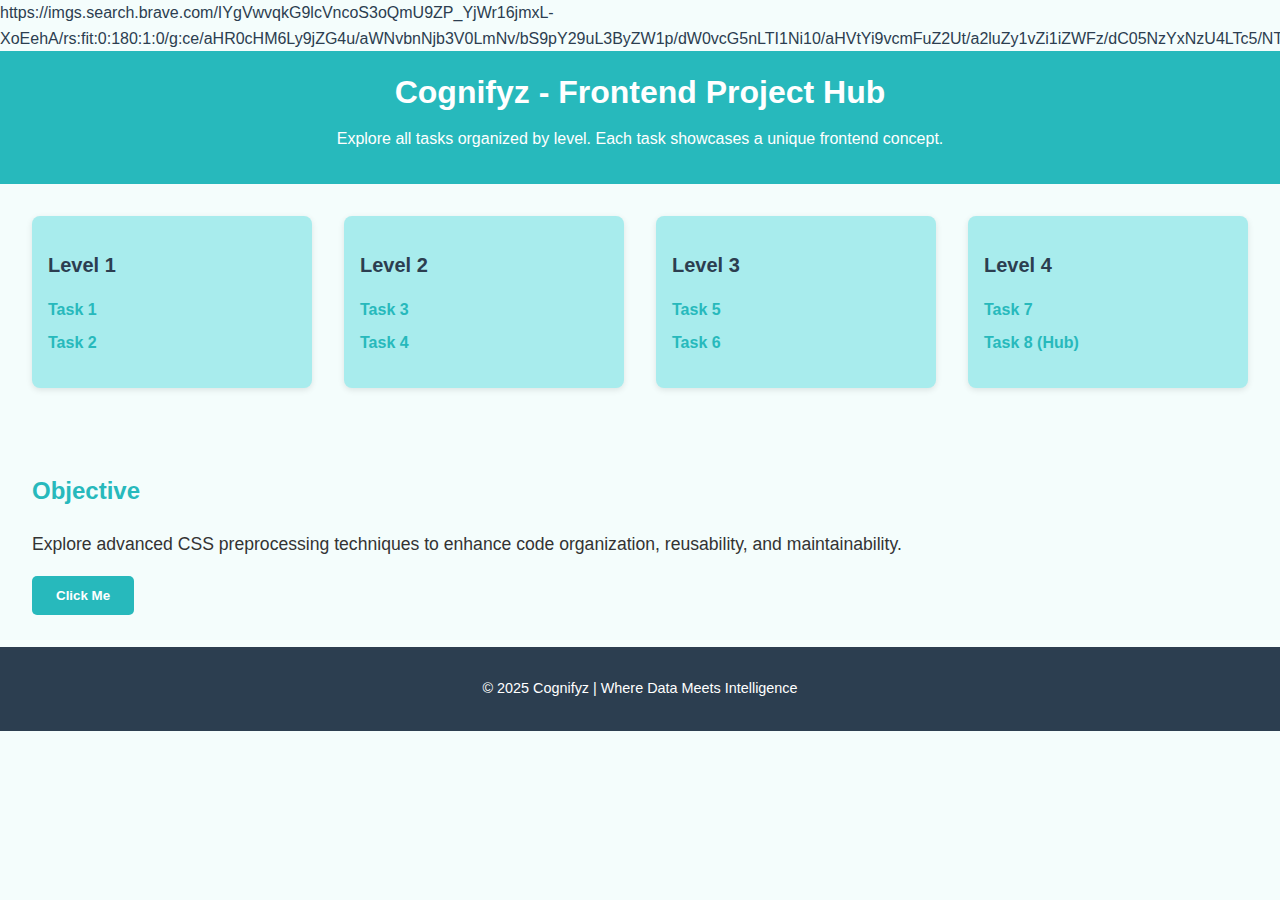
<file: index.html>
<!DOCTYPE html>
<html lang="en">
<head>
  <meta charset="UTF-8" />
  <meta name="viewport" content="width=device-width, initial-scale=1.0" />
  <title>Cognifyz - Frontend Project Hub</title>
  <link rel="stylesheet" href="css/style.css" />
  <link rel="stylesheet" href="css/style.css" />
  https://imgs.search.brave.com/IYgVwvqkG9lcVncoS3oQmU9ZP_YjWr16jmxL-XoEehA/rs:fit:0:180:1:0/g:ce/aHR0cHM6Ly9jZG4u/aWNvbnNjb3V0LmNv/bS9pY29uL3ByZW1p/dW0vcG5nLTI1Ni10/aHVtYi9vcmFuZ2Ut/a2luZy1vZi1iZWFz/dC05NzYxNzU4LTc5/NTA0ODkucG5nP2Y9/d2VicCZ3PTEyOA
</head>
<body>
  <header>
    <h1>Cognifyz - Frontend Project Hub</h1>
    <p>Explore all tasks organized by level. Each task showcases a unique frontend concept.</p>
  </header>

  <main>
    <section class="task-hub">
      <div class="level">
        <h2>Level 1</h2>
        <ul>
          <li><a href="LVL-1  TASK-1/index.html" target="_blank">Task 1</a></li>
          <li><a href="../LVL-1 TASK-2/index.html" target="_blank">Task 2</a></li>
        </ul>
      </div>

      <div class="level">
        <h2>Level 2</h2>
        <ul>
          <li><a href="../LVL-2 TASK-3/index.html" target="_blank">Task 3</a></li>
          <li><a href="../LVL-2 TASK-4/index.html" target="_blank">Task 4</a></li>
        </ul>
      </div>

      <div class="level">
        <h2>Level 3</h2>
        <ul>
          <li><a href="../LVL-3 TASK-5/index.html" target="_blank">Task 5</a></li>
          <li><a href="../LVL-3 TASK-6/index.html" target="_blank">Task 6</a></li>
        </ul>
      </div>

      <div class="level">
        <h2>Level 4</h2>
        <ul>
          <li><a href="../LVL-4 TASK-7/index.html" target="_blank">Task 7</a></li>
          <li><a href="index.html" target="_blank">Task 8 (Hub)</a></li>
        </ul>
      </div>
    </section>

   
  </main><section class="objective">
  <h2>Objective</h2>
  <p>
    Explore advanced CSS preprocessing techniques to enhance code organization, reusability, and maintainability.
  </p>
   

  <button onclick="handleClick()">Click Me</button>
</section>

  <footer>
    <p>© 2025 Cognifyz | Where Data Meets Intelligence</p>
  </footer>
  <script>
  function handleClick() {
    alert("This hub showcases modular SCSS, responsive design, and clean navigation across all tasks.");
  }
</script>
</body>
</html>
</file>
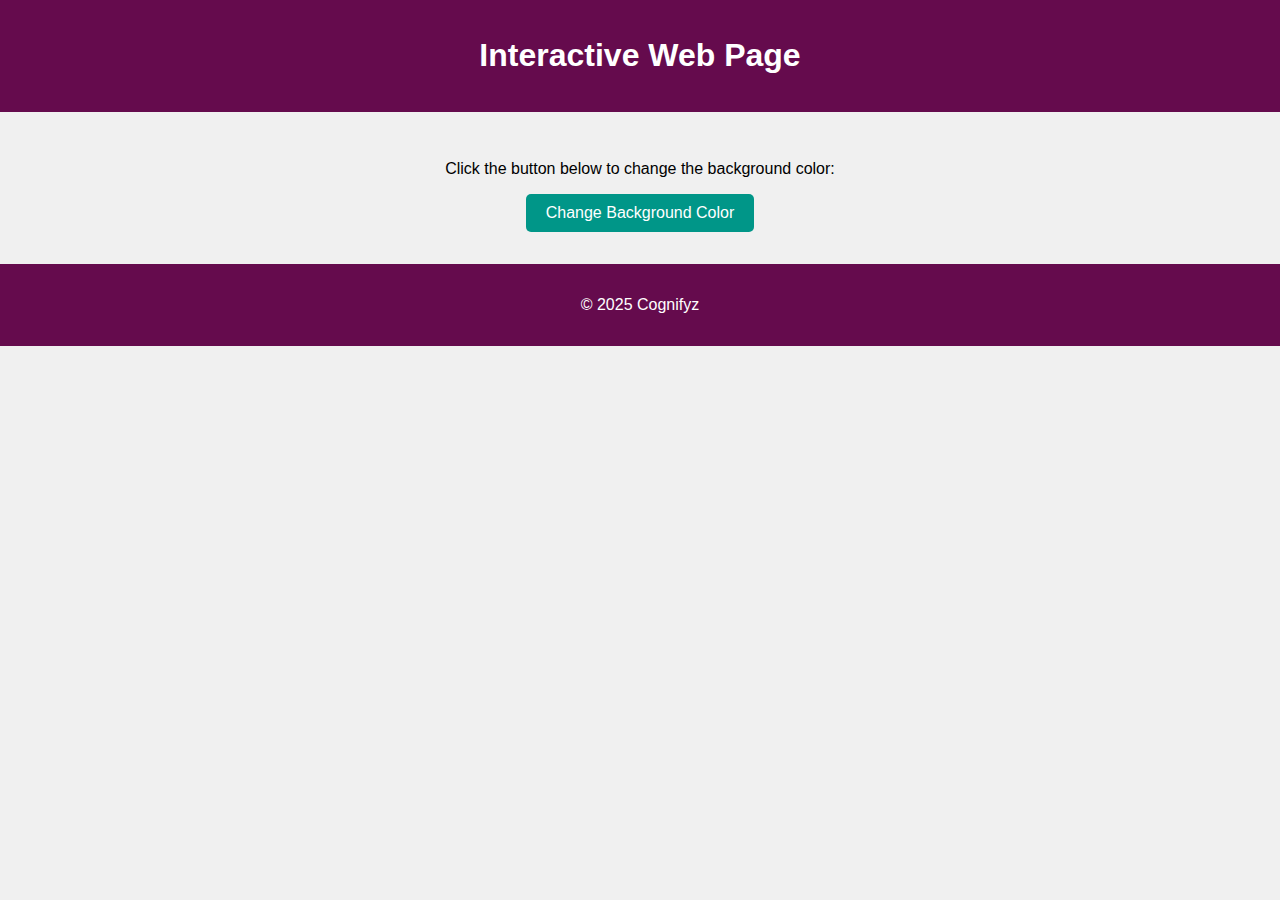
<file: LVL-2 TASK-4/index.html>
<!DOCTYPE html>
<html lang="en">
<head>
    <meta charset="UTF-8">
    <meta name="viewport" content="width=device-width, initial-scale=1.0">
    <title>Interactive Button</title>
    <link rel="stylesheet" href="style1.css">
</head>
<body>

    <header>
        <h1>Interactive Web Page</h1>
    </header>

    <main>
        <p>Click the button below to change the background color:</p>
        <button id="colorButton">Change Background Color</button>
    </main>

    <footer>
        <p>&copy; 2025 Cognifyz</p>
    </footer>

    <script src="script.js"></script>
</body>
</html>
</file>
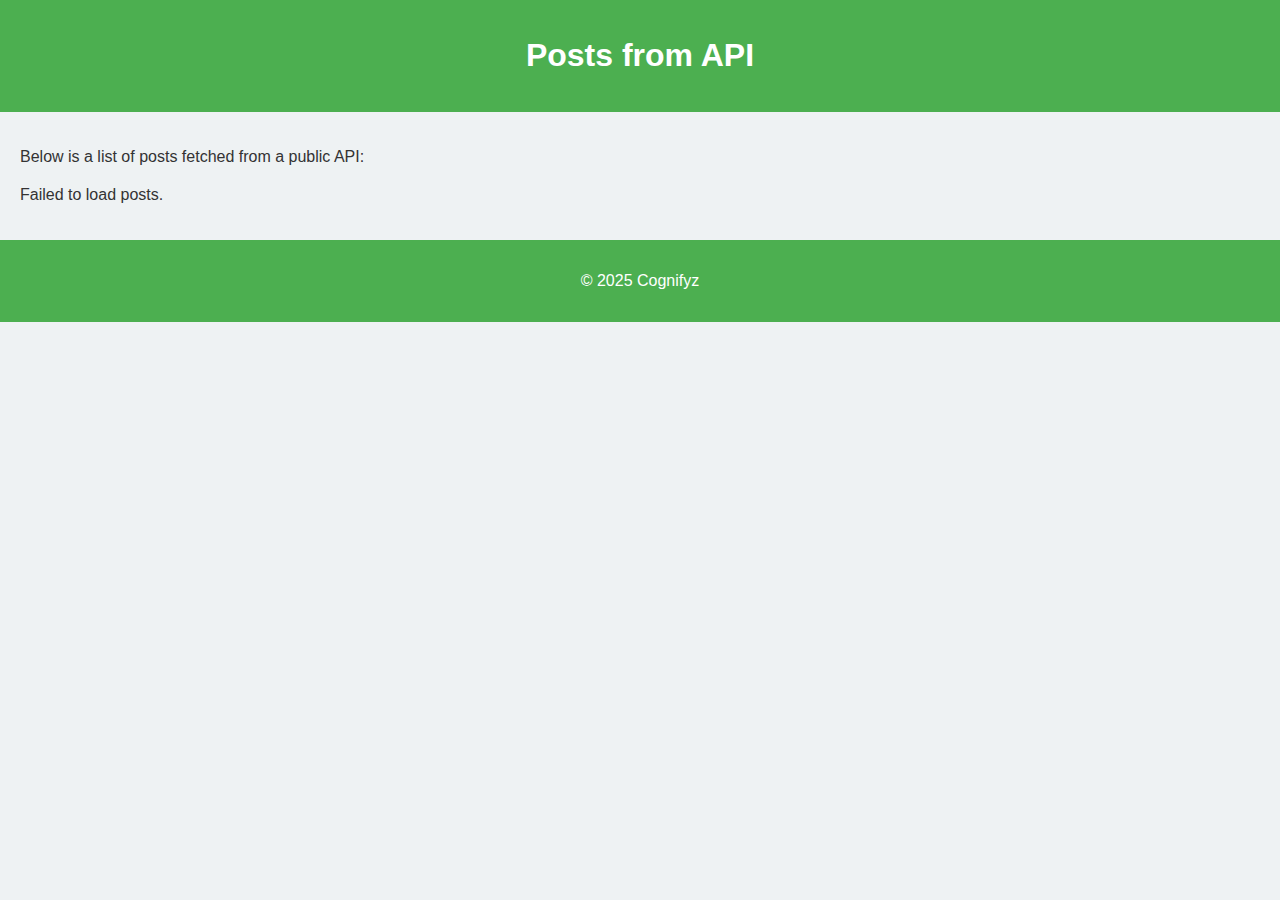
<file: LVL-3 TASK-5/index.html>
<!DOCTYPE html>
<html lang="en">
<head>
    <meta charset="UTF-8">
    <meta name="viewport" content="width=device-width, initial-scale=1.0">
    <title>API Integration Example</title>
    <link rel="stylesheet" href="style2.css">
</head>
<body>

    <header>
        <h1>Posts from API</h1>
    </header>

    <main>
        <p>Below is a list of posts fetched from a public API:</p>
        <div id="posts-container"></div>
    </main>

    <footer>
        <p>&copy; 2025 Cognifyz</p>
    </footer>

    <script src="script1.js"></script>
</body>
</html>
</file>
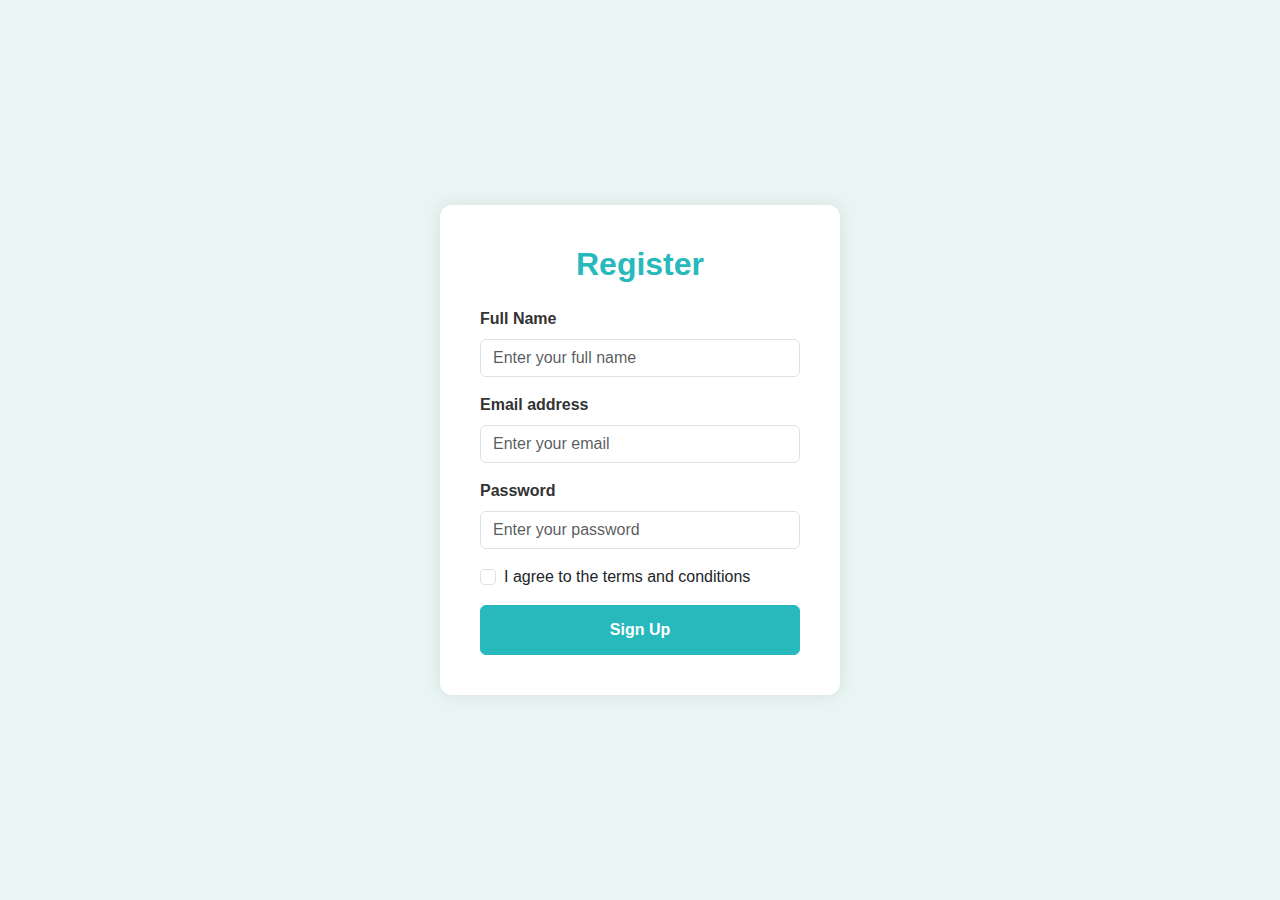
<file: LVL-3 TASK-6/index.html>
<!DOCTYPE html>
<html lang="en">
<head>
  <meta charset="UTF-8" />
  <meta name="viewport" content="width=device-width, initial-scale=1" />
  <title>Registration Form Design</title>
  <link href="https://cdn.jsdelivr.net/npm/bootstrap@5.3.0/dist/css/bootstrap.min.css" rel="stylesheet" />
  <style>
    body {
      background-color: #e9f5f2;
      font-family: 'Segoe UI', Tahoma, Geneva, Verdana, sans-serif;
      height: 100vh;
      display: flex;
      justify-content: center;
      align-items: center;
      margin: 0;
    }
    .registration-card {
      background: white;
      padding: 2.5rem;
      border-radius: 12px;
      box-shadow: 0 0 15px rgba(50, 50, 93, 0.1);
      max-width: 400px;
      width: 100%;
    }
    .registration-card h2 {
      font-weight: 700;
      color: #27b9bc;
      margin-bottom: 1.5rem;
      text-align: center;
    }
    .form-label {
      font-weight: 600;
      color: #333;
    }
    .btn-primary {
      background-color: #27b9bc;
      border-color: #27b9bc;
      font-weight: 600;
      width: 100%;
      padding: 0.75rem;
    }
    .btn-primary:hover {
      background-color: #1f8e8a;
      border-color: #1f8e8a;
    }
  </style>
</head>
<body>
  <div class="registration-card">
    <h2>Register</h2>
    <form id="registerForm" novalidate>
      <div class="mb-3">
        <label for="fullName" class="form-label">Full Name</label>
        <input type="text" class="form-control" id="fullName" placeholder="Enter your full name" required />
        <div class="invalid-feedback">Full name is required.</div>
      </div>
      <div class="mb-3">
        <label for="email" class="form-label">Email address</label>
        <input type="email" class="form-control" id="email" placeholder="Enter your email" required />
        <div class="invalid-feedback">Valid email is required.</div>
      </div>
      <div class="mb-3">
        <label for="password" class="form-label">Password</label>
        <input type="password" class="form-control" id="password" placeholder="Enter your password" minlength="6" required />
        <div class="invalid-feedback">Password must be at least 6 characters.</div>
      </div>
      <div class="mb-3 form-check">
        <input type="checkbox" class="form-check-input" id="termsCheck" required />
        <label class="form-check-label" for="termsCheck">I agree to the terms and conditions</label>
        <div class="invalid-feedback">You must agree before submitting.</div>
      </div>
      <button type="submit" class="btn btn-primary">Sign Up</button>
    </form>
  </div>

  <script>
    const form = document.getElementById('registerForm');

    form.addEventListener('submit', function (event) {
      event.preventDefault();

      if (!form.checkValidity()) {
        event.stopPropagation();
      } else {
        
        const fullName = document.getElementById('fullName').value;
        const email = document.getElementById('email').value;
        const password = document.getElementById('password').value;
        const termsAccepted = document.getElementById('termsCheck').checked;

        
        console.log("✅ Registration Successful!");
        console.log("Full Name:", fullName);
        console.log("Email:", email);
        console.log("Password:", password); 
        console.log("Terms Accepted:", termsAccepted);
      }

      form.classList.add('was-validated');
    }, false);
  </script>

  <script src="https://cdn.jsdelivr.net/npm/bootstrap@5.3.0/dist/js/bootstrap.bundle.min.js"></script>
</body>
</html>
</file>
<file: css/style.css>
body {
  font-family: "Segoe UI", Tahoma, Geneva, Verdana, sans-serif;
  font-size: 16px;
  line-height: 1.6;
  margin: 0;
  padding: 0;
  background-color: #f4fdfc;
  color: #2c3e50;
}

header, .main-header {
  background-color: #27b9bc;
  padding: 1rem;
  text-align: center;
}
header h1, .main-header h1 {
  margin: 0;
  color: white;
}
header p, .main-header p {
  margin-top: 0.5rem;
  color: white;
  font-size: 1rem;
}
header nav, .main-header nav {
  display: flex;
  justify-content: center;
  flex-wrap: wrap;
  gap: 2rem;
}
header nav ul, .main-header nav ul {
  list-style: none;
  padding: 0;
  display: flex;
  gap: 1rem;
}
header nav ul li a, .main-header nav ul li a {
  text-decoration: none;
  color: white;
  font-weight: bold;
}
header nav ul li a:hover, .main-header nav ul li a:hover {
  color: #1f8e8a;
  text-decoration: underline;
}

.task-hub {
  display: grid;
  grid-template-columns: repeat(auto-fit, minmax(250px, 1fr));
  gap: 2rem;
  padding: 2rem;
}
.task-hub .level {
  background-color: rgb(168.4537444934, 235.6651982379, 237.0462555066);
  padding: 1rem;
  border-radius: 8px;
  box-shadow: 0 2px 6px rgba(0, 0, 0, 0.1);
}
.task-hub .level h2 {
  margin-bottom: 0.75rem;
  font-size: 1.25rem;
  color: #2c3e50;
}
.task-hub .level ul {
  list-style: none;
  padding-left: 0;
}
.task-hub .level ul li {
  margin-bottom: 0.5rem;
}
.task-hub .level ul li a {
  text-decoration: none;
  color: #27b9bc;
  font-weight: 600;
}
.task-hub .level ul li a:hover {
  color: #1f8e8a;
  text-decoration: underline;
}

.objective, .content {
  padding: 2rem;
}
.objective h2, .content h2 {
  color: #27b9bc;
}
.objective p, .content p {
  font-size: 1.1rem;
  color: #333;
  line-height: 1.6;
}
.objective .btn-primary, .objective button, .content .btn-primary, .content button {
  background-color: #27b9bc;
  border: none;
  padding: 0.75rem 1.5rem;
  color: white;
  border-radius: 5px;
  cursor: pointer;
  font-weight: bold;
  transition: background-color 0.3s ease;
}
.objective .btn-primary:hover, .objective button:hover, .content .btn-primary:hover, .content button:hover {
  background-color: rgb(30.2378854626, 143.436123348, 145.7621145374);
}

footer {
  text-align: center;
  padding: 1rem;
  background-color: #2c3e50;
  color: white;
  font-size: 0.9rem;
}

@media (max-width: 600px) {
  header, .main-header {
    flex-direction: column;
    text-align: center;
  }
  nav ul {
    flex-direction: column;
    align-items: center;
  }
  .task-hub {
    grid-template-columns: 1fr;
  }
}

/*# sourceMappingURL=style.css.map */
</file>
<file: LVL-2 TASK-4/style1.css>
body {
    font-family: Arial, sans-serif;
    margin: 0;
    padding: 0;
    text-align: center;
    background-color: #f0f0f0;
}

header, footer {
    background-color: #650b4d;
    color: white;
    padding: 1rem;
}

main {
    padding: 2rem;
}

button {
    padding: 10px 20px;
    font-size: 16px;
    background-color: #009688;
    color: white;
    border: none;
    border-radius: 5px;
    cursor: pointer;
}

button:hover {
    background-color: #00796b;
}

button:active {
    background-color: #00796b;
    scale: 0.95;
}
</file>
<file: LVL-3 TASK-5/style2.css>
body {
    font-family: Arial, sans-serif;
    margin: 0;
    padding: 0;
    background-color: #eef2f3;
    color: #333;
}

header, footer {
    background-color: #4caf50;
    color: white;
    text-align: center;
    padding: 1rem;
}

main {
    padding: 20px;
}

#posts-container {
    margin-top: 20px;
}

.post {
    background-color: white;
    margin-bottom: 15px;
    padding: 15px;
    border-radius: 5px;
    box-shadow: 0 0 5px rgba(0,0,0,0.1);
}
</file>
